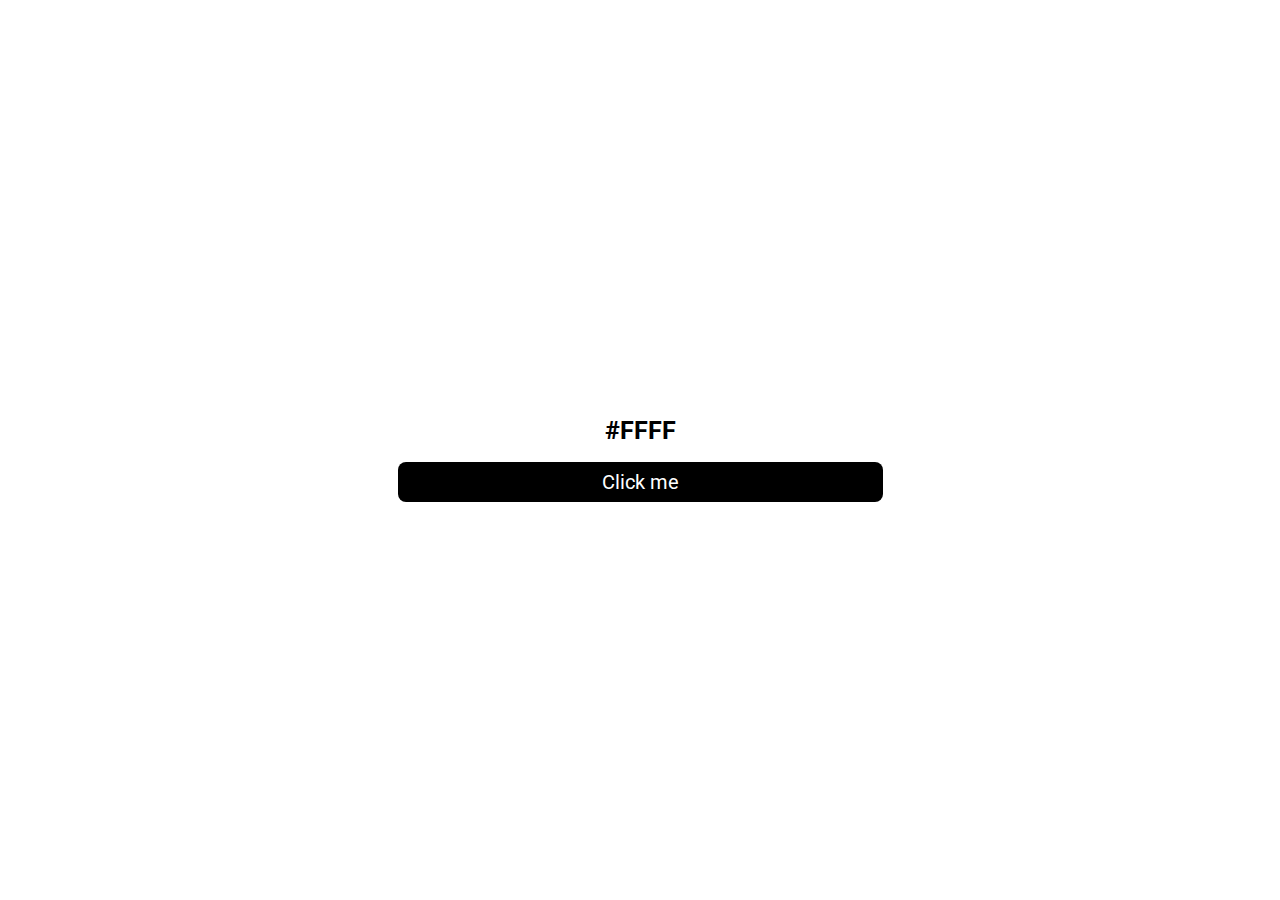
<file: colour generator/index.html>
<!DOCTYPE html>
<html lang="en">
<head>
    <meta charset="UTF-8">
    <meta name="viewport" content="width=device-width, initial-scale=1.0">
    <title>Colour generator</title>
    <link rel="stylesheet" href="style.css">
    <link rel="preconnect" href="https://fonts.gstatic.com" crossorigin>
<link href="https://fonts.googleapis.com/css2?family=Cormorant+Garamond&family=Roboto:wght@100&display=swap" rel="stylesheet">
</head>
<body>
    <div class="main">
    
            <div class="box">
             
                    <h2 id="bgcol">#FFFF</h2>
               
                
                    <button id="clickme">Click me</button>
               
            </div>
        
    </div>
    <script src="index.js"></script>
</body>
</html>
</file>
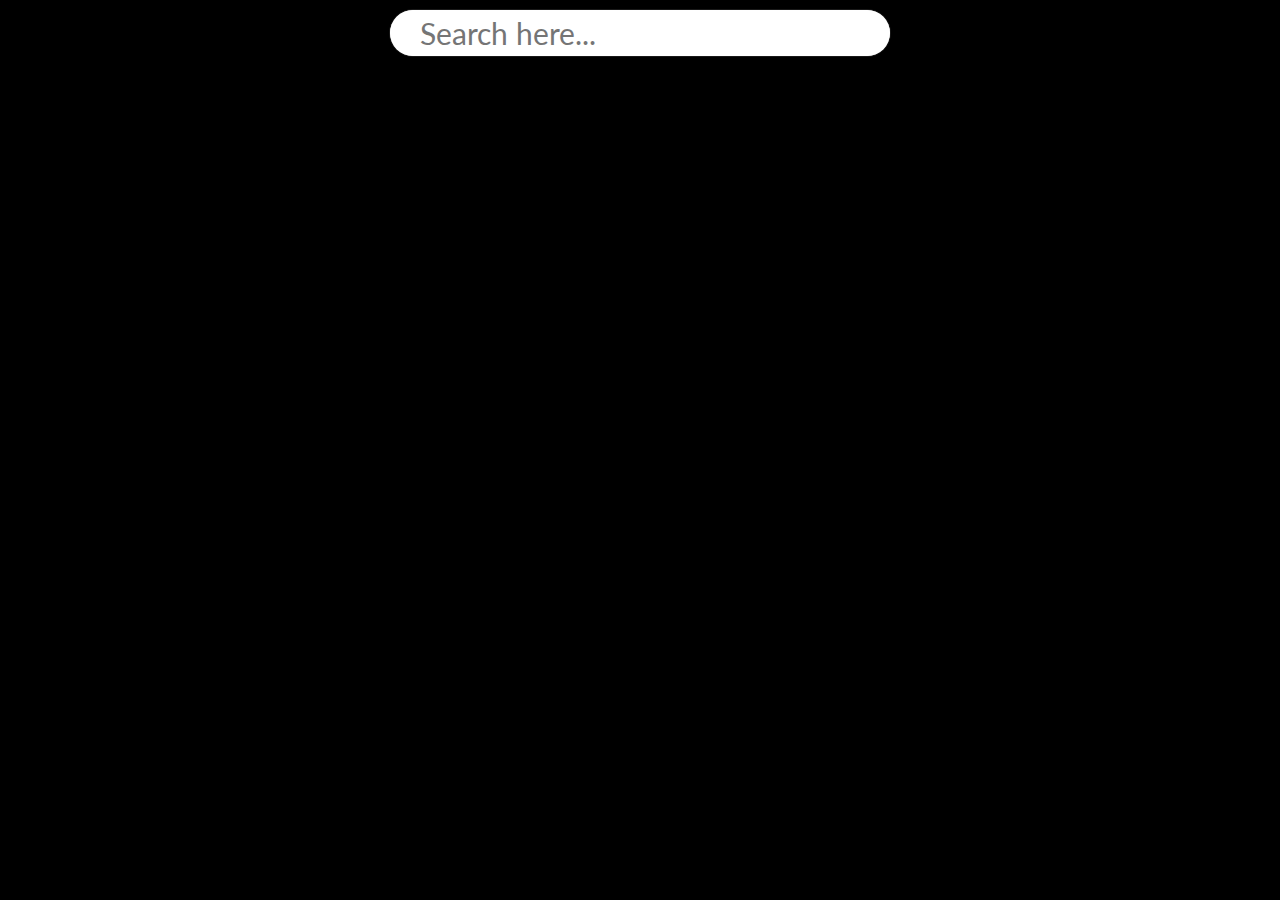
<file: movie search/index.html>
<!DOCTYPE html>
<html lang="en">

<head>
    <meta charset="UTF-8">
    <meta http-equiv="X-UA-Compatible" content="IE=edge">
    <meta name="viewport" content="width=device-width, initial-scale=1.0">
    <title>Document</title>
    <link rel="stylesheet" href="style.css">
</head>

<body>
    <div class="main">
        <div class="row" style="justify-content: center;">
            <input type="search" id="search" autofocus autocomplete="off" placeholder="Search here..." />
        </div>
        <div class="row" id="movie-box">
           

        </div>
    </div>
    <script src="index.js"></script>
</body>

</html>
</file>
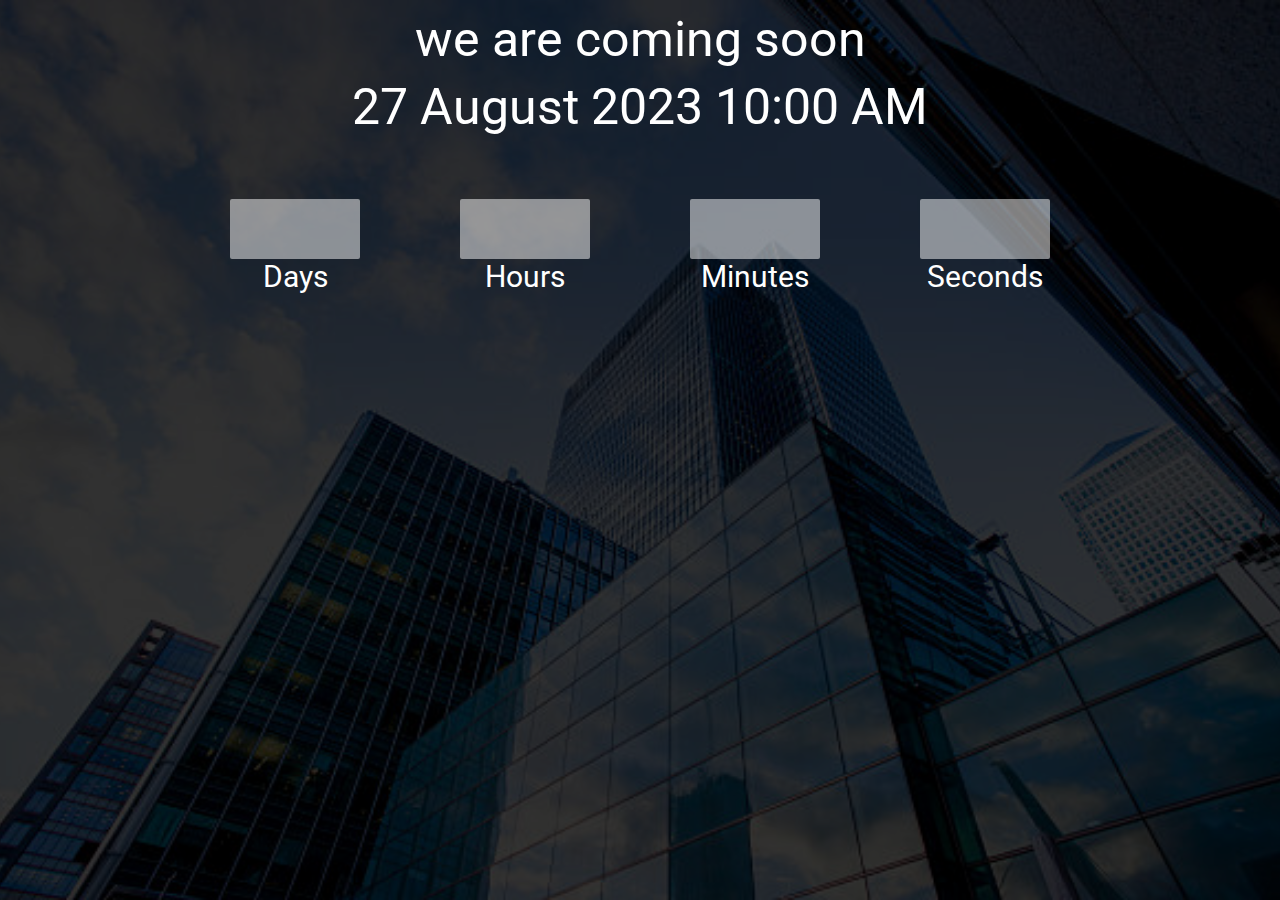
<file: timer/index.html>
<!DOCTYPE html>
<html lang="en">
<head>
    <meta charset="UTF-8">
    <meta name="viewport" content="width=device-width, initial-scale=1.0">
    <link rel="stylesheet" href="style.css">
    <link rel="preconnect" href="https://fonts.googleapis.com">
<link rel="preconnect" href="https://fonts.gstatic.com" crossorigin>
<link href="https://fonts.googleapis.com/css2?family=Cormorant+Garamond&family=Roboto:wght@100&display=swap" rel="stylesheet">
    <title>Timer</title>
</head>
<body>
    <div class="main">
        <div class="wrapper">
            
            <div class="title">we are coming soon</div>
            <div class="title" id="end-date">05  July  2023  9:00  AM</div>
            <div class="inner">
              
               <div>
                <input type="text" readonly>
                <label for="">Days</label>
               </div>
               <div>
                <input type="text"  readonly>
                <label for="">Hours</label>
               </div>
               <div>
                <input type="text"  readonly>
                <label for="">Minutes</label>
               </div>
               <div>
                <input type="text"  readonly>
                <label for="">Seconds</label>
               </div>

            </div>
        </div>
    </div>
    
    <script src="index.js"></script>
</body>
</html>
</file>
<file: colour generator/style.css>
*{
    margin: 0;
    padding: 0;
    box-sizing: border-box;
    font-family: 'Cormorant Garamond', serif;
    font-family: 'Roboto', sans-serif;
}
body{
    transition: 0.5s;
}
.main{
    height: 100vh;
    width: 100%;
    display: flex;
    align-items: center;
    justify-content: center;
   

}

.box{
    height: 120px;
    width: 500px;
    /* border: 5px solid gray; */
    /* background-color: black; */
    background-color: rgb(255,255,255,0.6);
    border-radius: 7px;
    display: flex;
    flex-direction: column;
    justify-content: center;
    align-items: center;


}




#clickme{
    width:97%;
    height: 40px;
    margin-top: 17px;
    border-radius: 8px;
    border: none;
    background-color: black;
    color: white;
    font-size: 20px;
    cursor:pointer;
    
}

#bgcol{
    margin-top: 18px ;
    font-size: 25px;

}
</file>
<file: movie search/style.css>
@import url('https://fonts.googleapis.com/css2?family=Lato:ital,wght@0,300;1,300&display=swap');
* {
    padding: 0;
    margin: 0;
    font-family: 'Lato', sans-serif;
    box-sizing: border-box;
}

.main {
    width: 100%;
    min-height: 100vh;
    background-color: black;
}

.row {
    display: flex;
    flex-wrap: wrap;
    justify-content: space-between;
}

.box {
    padding: 10px;
    width: 25%;
    flex-basis: 25%;
    height: 400px;
    border-radius: 5px;
    overflow: hidden;
    border-radius: 5px;
    position: relative;
}

.box img {
    width: 100%;
    height: 100%;
    box-shadow: 0 4px 5px rgb(0 0 0 / 20%);
}

.box .overlay {
    width: 100%;
    max-height: 100%;
    min-height: auto;
    position: absolute;
    bottom: -100%;
    font-weight: bold;
    padding: 20px;
    border-radius: 10px 10px 0px 0px;
    left: 0;
    transition: 0.5s;
    background-color: white;
}

.box span {
    color: orange;
    display: inline-block;
    font-weight: bold;
    font-size: 25px;
}

.title {
    width: 100%;
    display: flex;
    justify-content: space-between;
}

.box:hover .overlay {
    bottom: 0%;
}

.overlay h2 {
    margin-bottom: 10px;
}

#search {
    width: 500px;
    padding: 5px 30px;
    background-color: rgba(52, 73, 94, 0.7);
    outline: none;
    border: none;
    box-shadow: 0px 0px 1px white;
    color: White;
    margin-top: 10px;
    font-size: 30px;
    border-radius: 25px;
    transition: 1s;
    margin-bottom: 15px;
}

#search:focus {
    background-color: white;
    color: black;
}
</file>
<file: timer/style.css>
*{
padding: 0;
margin: 0;
box-sizing: border-box;
font-family: 'Cormorant Garamond', serif;
font-family: 'Roboto', sans-serif;

}

.main{
    width: 100%;
    height: 100vh;
    background: url(bg.jpg)center center;
    background-size: cover;
    
}
.wrapper{
    width: 100%;
    height: 100vh;
    background-color: rgb(0, 0, 0,0.8);
    display: flex;
    flex-direction: column;
    
    align-items: center;
    
}

.title{
    color: white;
    font-size: 50px;
    /* font-weight: bold; */
    margin-top: 10px;
}

.inner{
    margin-top: 60px;
    width: 70%;
    height: 100px;
    /* border: 2px solid white; */
    display: flex;
    align-items: center;
    justify-content: center;
    color: white;
    font-size: 30px;
    

}


.inner div{
    text-align: center;
    margin: 0 50px;
    
}

input{
    border-color: transparent;
    display: block;
    width: 130px;
    height: 60px;
    text-align: center;
    font-size: 30px;
    background-color: rgb(255, 255, 255,0.5);
    border-radius: 2px;
    color: black;
    font-weight: bold;
    user-select:unset;

}
</file>
